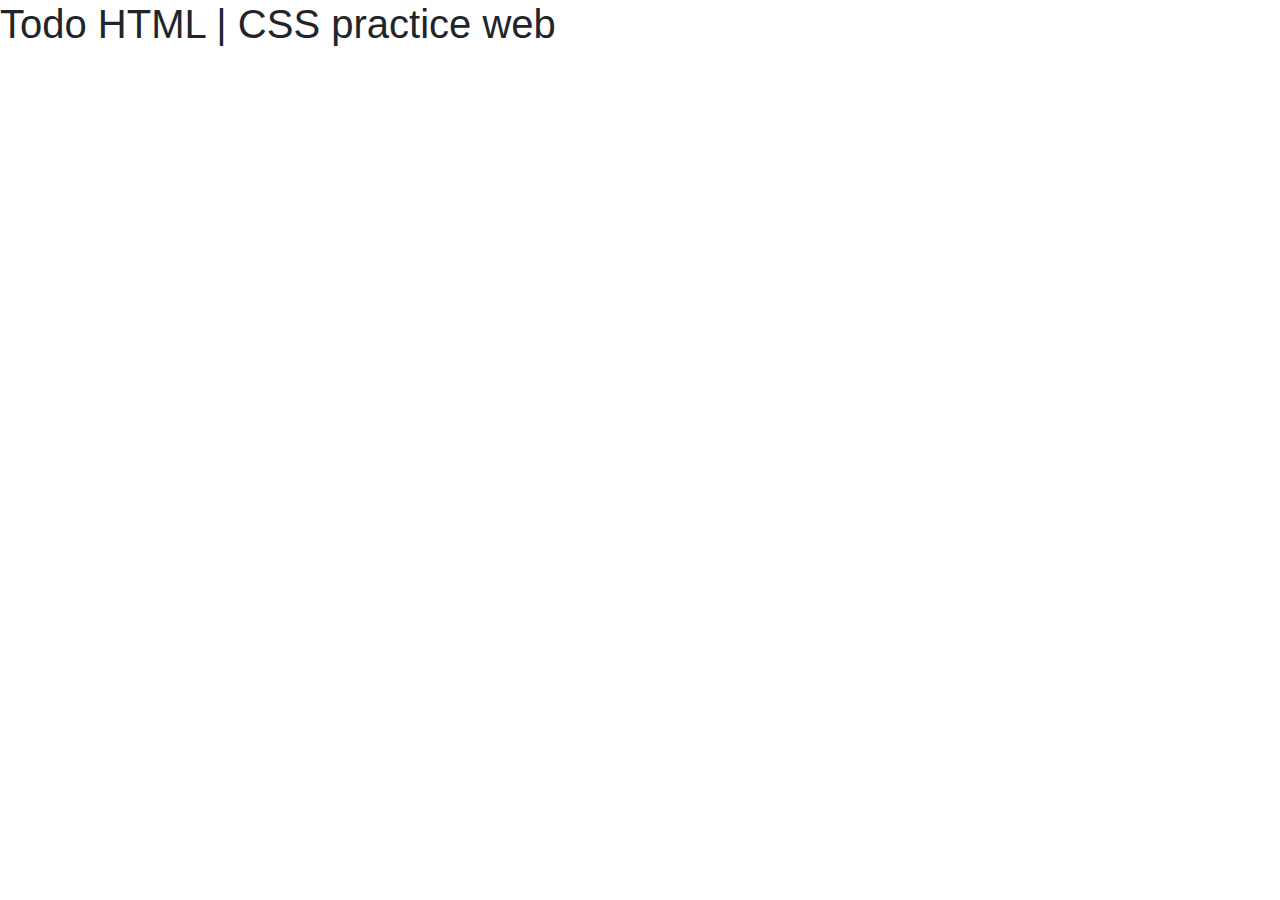
<file: index.html>
<!DOCTYPE html>
<html lang="es">
    <head>
        <meta charset="UTF-8">
        <meta name="viewport" content="width=device-width, initial-scale=1.0">
        <title>Todo HTML | CSS practice web</title>

        <link 
        rel="stylesheet" 
        href="https://cdn.jsdelivr.net/npm/bootstrap@4.0.0/dist/css/bootstrap.min.css" 
        integrity="sha384-Gn5384xqQ1aoWXA+058RXPxPg6fy4IWvTNh0E263XmFcJlSAwiGgFAW/dAiS6JXm" 
        crossorigin="anonymous"
        >
        

    </head>
    <body>
        
        <h1>Todo HTML | CSS practice web</h1>

        <script 
        src="https://cdn.jsdelivr.net/npm/bootstrap@4.0.0/dist/js/bootstrap.min.js" integrity="sha384-JZR6Spejh4U02d8jOt6vLEHfe/JQGiRRSQQxSfFWpi1MquVdAyjUar5+76PVCmYl" 
        crossorigin="anonymous"
        >
        </script>
    </body>
</html>
</file>
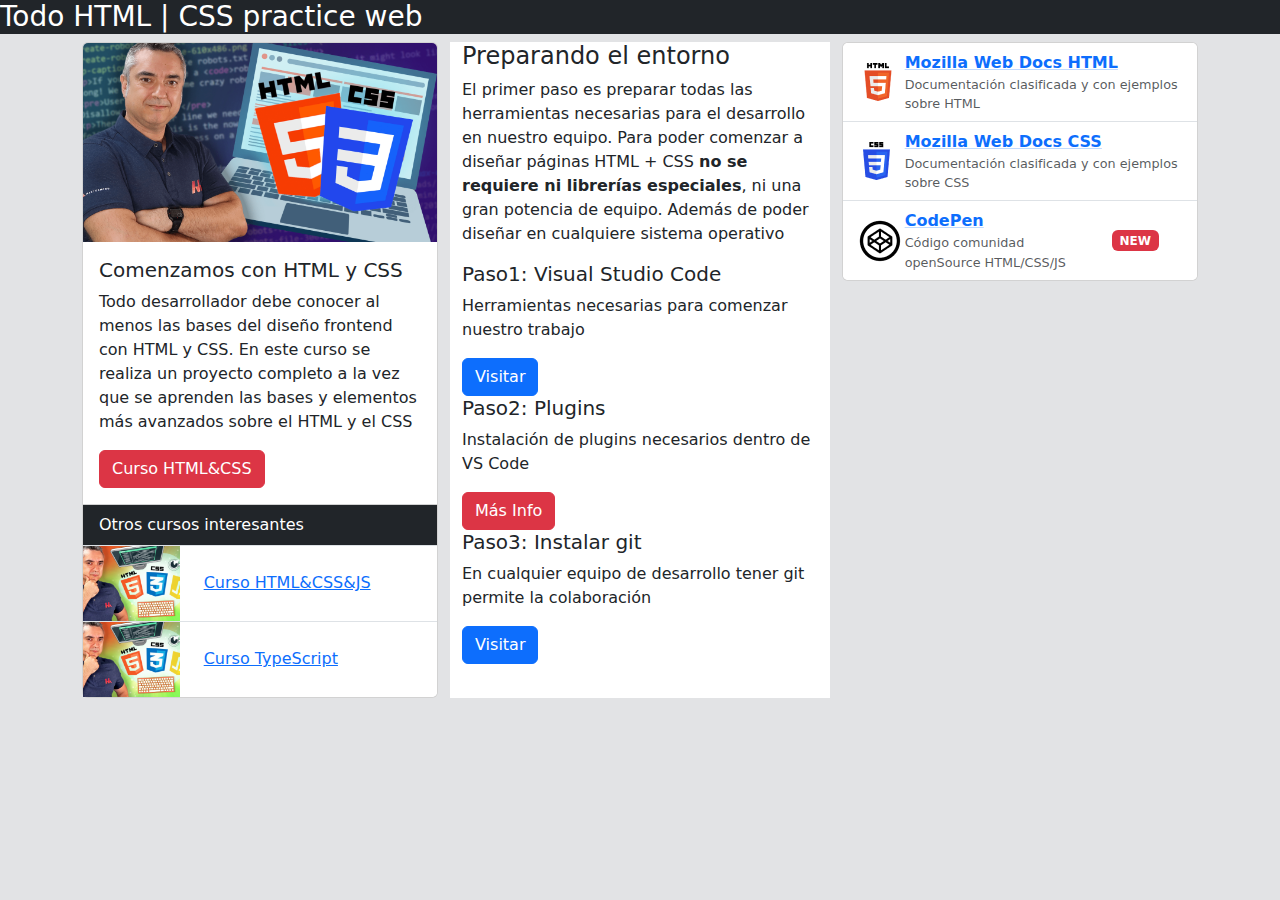
<file: Main/index.html>
<!DOCTYPE html>
<html lang="es">
    <head>
        <meta charset="UTF-8">
        <meta name="viewport" content="width=device-width, initial-scale=1.0">
        <title>Todo HTML | CSS practice web</title>
        <link rel="stylesheet" href="./css/BScss/bootstrap.min.css">
        <link rel="stylesheet" href="./css/estilos.css">
    </head>
    <body class="bg-secondary-subtle">
        <!-- INICIO NAV -->
        <nav class="content-fluid text-bg-dark">
            <h3>Todo HTML | CSS practice web</h3>
        </nav>
        <!-- FIN NAV -->
        <!-- INICIO CONT MAIN -->
        <main class="container">
            <!-- FILA 1 -->
            <div class="row">
                <!-- COL 1 SECCIONES -->
                <div class="col">
                    <!-- CARD CON ANIDADOS -->
                    <div class="card">
                        <img src="img/miniaturaCurso.png" class="card-img-top" alt="...">
                        <div class="card-body">
                            <h5 class="card-title">Comenzamos con HTML y CSS</h5>
                            <p class="card-text">Todo desarrollador debe conocer al menos las bases del diseño frontend con HTML y CSS. En este curso se realiza un proyecto completo a la vez que se aprenden las bases y elementos más avanzados sobre el HTML y el CSS</p>
                            <a 
                                href="https://www.mastermind.ac/courses/take/crea-paginas-web-con-html-css/lessons/37566441-comenzamos" 
                                class="btn btn-danger"
                            >
                                Curso HTML&CSS
                            </a>
                        </div>
                        <!-- SECCION OTROS CURSOS -->
                        <ul class="list-group list-group-flush">
                            <li class="list-group-item text-bg-dark">Otros cursos interesantes</li>
                            <li class="list-group-item p-0">
                                <div class="row">
                                    <div class="col-auto">
                                        <img src="./img/js_miniatura.png" alt="Miniatura JS" height="75px">
                                    </div>
                                    <div class="col align-self-center">
                                        <a href="https://code.visualstudio.com/">Curso HTML&CSS&JS</a>
                                    </div>
                                </div>
                            </li>
                            <li class="list-group-item p-0">
                                <div class="row">
                                    <div class="col-auto">
                                        <img src="./img/js_miniatura.png" alt="Miniatura TS" height="75px">
                                    </div>
                                    <div class="col align-self-center">
                                        <a href="https://code.visualstudio.com/">Curso TypeScript</a>
                                    </div>
                                </div>
        
                            </li>
                        </ul>
                        <!-- FIN OTROS CURSOS -->
                    </div>
                    <!-- FIN CARD CON ANIDADOS -->
                </div>
                <!-- FIN COL 1 SECCIONES -->
                <!-- COL 2 PASOS -->
                <div class="col bg-body">
                    <h4>Preparando el entorno</h4>
                    <p>El primer paso es preparar todas las herramientas necesarias para el desarrollo en nuestro equipo. Para poder comenzar a diseñar páginas HTML + CSS <span class="fw-bold">no se requiere ni librerías especiales</span>, ni una gran potencia de equipo. Además de poder diseñar en cualquiere sistema operativo</p>
                    <h5>Paso1: Visual Studio Code</h5>
                    <p>Herramientas necesarias para comenzar nuestro trabajo</p>
                    <a class="btn btn-primary" href="https://code.visualstudio.com/" role="button">Visitar</a>
                    <h5>Paso2: Plugins</h5>
                    <p>Instalación de plugins necesarios dentro de VS Code</p>
                    <a href="#collapseExample" class="btn btn-danger" data-bs-toggle="collapse" role="button" aria-expanded="false" aria-controls="collapseExample">Más Info</a>
                    <div class="collapse my-1" id="collapseExample">
                        <div class="card card-body">
                            <ul>
                                <li><a href="https://marketplace.visualstudio.com/items?itemName=ritwickdey.LiveServer">Live Server, servidor local en tiempo real</a></li>
                                <li><a href="https://marketplace.visualstudio.com/items?itemName=abusaidm.html-snippets">HTML snippet para la escritura rápida de código</a></li>
                            </ul>
                        </div>
                    </div>
                    <h5>Paso3: Instalar git</h5>
                    <p>En cualquier equipo de desarrollo tener git permite la colaboración</p>
                    <a href="https://git-scm.com/" class="btn btn-primary">Visitar</a>
                </div>
                <!-- FIN COL 2 PASOS -->
                <!-- COL 3 DOCS -->
                <div class="col">
                    <div class="card">
                        <ul class="list-group list-group-flush">
                            <li class="list-group-item">
                                <div class="row">
                                    <div class="col-2 align-self-center"><img src="./img/logo01.png" alt="Logo HTML5"> </div>
                                    <div class="col-10">
                                        <div class="row fw-semibold"><a href="https://developer.mozilla.org/es/docs/Web/HTML" class="p-0 link-underline link-underline-opacity-25 stretched-link">Mozilla Web Docs HTML</a></div>
                                        <div class="row"><small class="p-0 muyPequenyo text-body-secondary">Documentación clasificada y con ejemplos sobre HTML</small></div>
                                    </div>
                                </div>
                            </li>
                            <li class="list-group-item">
                                <div class="row">
                                    <div class="col-2 align-self-center ps-3"><img src="./img/logo02.png" alt="Logo HTML5"> </div>
                                    <div class="col-10">
                                        <div class="row fw-semibold"><a href="https://developer.mozilla.org/es/docs/Web/CSS" class="p-0 link-underline link-underline-opacity-25 stretched-link">Mozilla Web Docs CSS</a></div>
                                        <div class="row"><small class="p-0 muyPequenyo text-body-secondary">Documentación clasificada y con ejemplos sobre CSS</small></div>
                                    </div>
                                </div>
                            </li>
                            <li class="list-group-item">
                                <div class="row">
                                    <div class="col-2 align-self-center"><img src="./img/logo03.png" alt="Logo CodePen"> </div>
                                    <div class="col-6">
                                        <div class="row fw-semibold"><a href="https://codepen.io/" class="p-0 link-underline link-underline-opacity-25 stretched-link">CodePen</a></div>
                                        <div class="row"><small class="p-0 muyPequenyo text-body-secondary">Código comunidad openSource HTML/CSS/JS</small></div>
                                    </div>
                                    <div class="col-4 d-flex justify-content-center">
                                        <p class="m-0 align-self-center badge bg-danger">NEW</p>
                                    </div>
                                </div>
                            </li>
                        </ul>
                    </div>
                </div>
                <!-- FIN COL 3 DOCS -->
            </div>
            <!-- FIN FILA 1 -->
        </main>
        <!-- FIN CONT MAIN  -->
        <!-- CARGAMOS SCRIPT -->
        <script src="./js/BSjs/bootstrap.min.js"></script>
    </body>
</html>
</file>
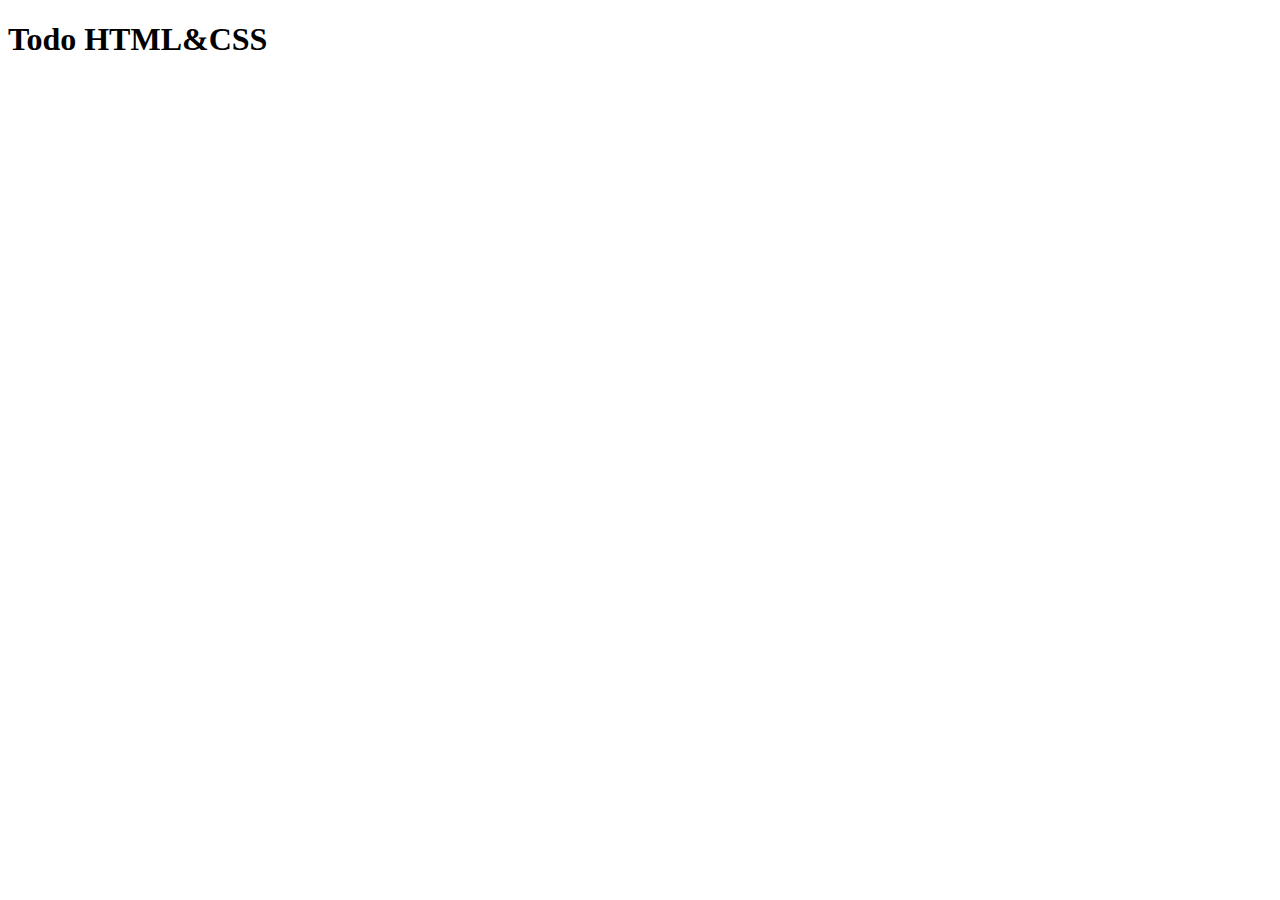
<file: template/index.html>
<!DOCTYPE html>
<html lang="es">
<head>
    <meta charset="UTF-8">
    <meta name="viewport" content="width=device-width, initial-scale=1.0">
    <title>Todo HTML&CSS</title>
    <link href="https://cdn.jsdelivr.net/npm/bootstrap@5.3.0/dist/css/bootstrap.min.css" rel="stylesheet" integrity="sha384-9ndCyUaIbzAi2FUVXJi0CjmCapSmO7SnpJef0486qhLnuZ2cdeRhO02iuK6FUUVM" crossorigin="anonymous">
</head>
<body>
    <h1>Todo HTML&CSS</h1>
    
    <script src="https://cdn.jsdelivr.net/npm/bootstrap@5.3.0/dist/js/bootstrap.bundle.min.js" integrity="sha384-geWF76RCwLtnZ8qwWowPQNguL3RmwHVBC9FhGdlKrxdiJJigb/j/68SIy3Te4Bkz" crossorigin="anonymous"></script>    
</body>
</html>
</file>
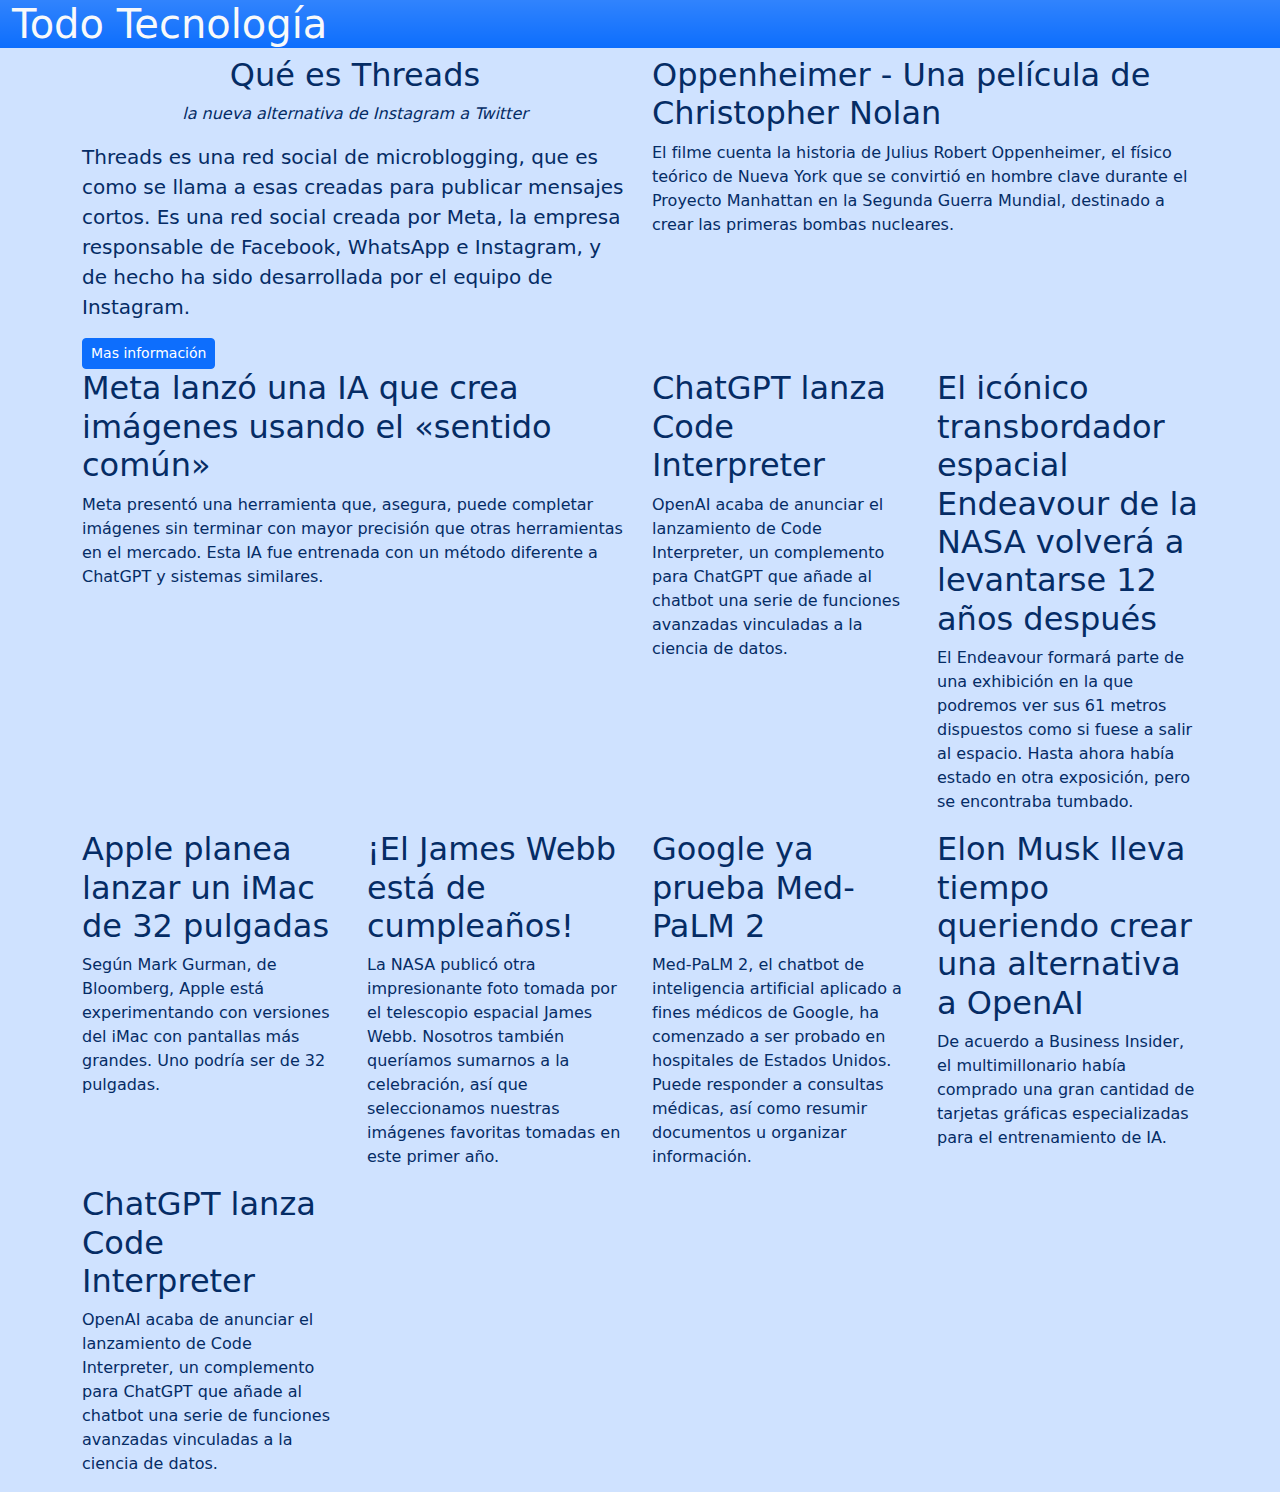
<file: todoTecnologia/index.html>
<!DOCTYPE html>
<html lang="es">
<head>
    <meta charset="UTF-8">
    <meta name="viewport" content="width=device-width, initial-scale=1.0">
    <title>Todo Tecnologia</title>
    <link rel="stylesheet" href="./css/BScss/bootstrap.min.css">
    <link rel="stylesheet" href="./css/estilos.css">
</head>
<body class="bg-primary-subtle text-primary-emphasis">
    <div class="container-fluid bg-primary bg-gradient">
        <h1 class="text-light">Todo Tecnología</h1>
    </div>
    <main>
        <!-- NOTICIAS PRINCIPALES -->
        <article class="container">
            <div class="row">
                <div class="col-sm ">
                    <h2 class="text-center">Qué es Threads</h2>
                    <p class="text-center fs-6 fst-italic">la nueva alternativa de Instagram a Twitter</p>
                    <p class="fs-5">Threads es una red social de microblogging, que es como se llama a esas creadas para publicar mensajes cortos. Es una red social creada por Meta, la empresa responsable de Facebook, WhatsApp e Instagram, y de hecho ha sido desarrollada por el equipo de Instagram.</p>
                    <a class="btn btn-primary btn-sm" href="noticia.html">Mas información</a>
                </div>
                <div class="col">
                    <h2>Oppenheimer - Una película de Christopher Nolan</h2>
                    <p>El filme cuenta la historia de Julius Robert Oppenheimer, el físico teórico de Nueva York que se convirtió en hombre clave durante el Proyecto Manhattan en la Segunda Guerra Mundial, destinado a crear las primeras bombas nucleares.</p>
                </div>
            </div>
        </article>
        <!-- FIN NOTICIAS PRINCIPALES -->
        <!-- NOTICIAS SECUNDARIAS -->
         <article class="container">
            <div class="row">
                <div class="col-sm-4 col-md-6 ">
                    <h2>Meta lanzó una IA que crea imágenes usando el «sentido común»</h2>
                    <p>Meta presentó una herramienta que, asegura, puede completar imágenes sin terminar con mayor precisión que otras herramientas en el mercado. Esta IA fue entrenada con un método diferente a ChatGPT y sistemas similares.</p>
                </div>
                <div class="col-sm-4 col-md-3 ">
                    <h2>ChatGPT lanza Code Interpreter</h2>
                    <p>OpenAI acaba de anunciar el lanzamiento de Code Interpreter, un complemento para ChatGPT que añade al chatbot una serie de funciones avanzadas vinculadas a la ciencia de datos.</p>
                </div>
                <div class="col-sm-4 col-md-3 ">
                    <h2>El icónico transbordador espacial Endeavour de la NASA volverá a levantarse 12 años después</h2>
                    <p>El Endeavour formará parte de una exhibición en la que podremos ver sus 61 metros dispuestos como si fuese a salir al espacio. Hasta ahora había estado en otra exposición, pero se encontraba tumbado. </p>
                </div>
            </div>
         </article>
        <!-- FIN NOTICIAS SECUNDARIAS -->
        <!-- OTRAS NOTICIAS -->
        <article class="container">
            <div class="row row-cols-1 row-cols-sm-2 row-cols-md-4">
                <div class="col ">
                    <h2>Apple planea lanzar un iMac de 32 pulgadas</h2>
                    <p>Según Mark Gurman, de Bloomberg, Apple está experimentando con versiones del iMac con pantallas más grandes. Uno podría ser de 32 pulgadas.</p>        
                </div>
                <div class="col ">
                    <h2>¡El James Webb está de cumpleaños!</h2>
                    <p>La NASA publicó otra impresionante foto tomada por el telescopio espacial James Webb. Nosotros también queríamos sumarnos a la celebración, así que seleccionamos nuestras imágenes favoritas tomadas en este primer año.</p>
                </div>
                <div class="col ">
                    <h2>Google ya prueba Med-PaLM 2</h2>
                    <p>Med-PaLM 2, el chatbot de inteligencia artificial aplicado a fines médicos de Google, ha comenzado a ser probado en hospitales de Estados Unidos. Puede responder a consultas médicas, así como resumir documentos u organizar información.</p>
                </div>
                <div class="col ">
                    <h2>Elon Musk lleva tiempo queriendo crear una alternativa a OpenAI</h2>
                    <p>De acuerdo a Business Insider, el multimillonario había comprado una gran cantidad de tarjetas gráficas especializadas para el entrenamiento de IA.</p>
                </div>
                <div class="col ">
                    <h2>ChatGPT lanza Code Interpreter</h2>
                    <p>OpenAI acaba de anunciar el lanzamiento de Code Interpreter, un complemento para ChatGPT que añade al chatbot una serie de funciones avanzadas vinculadas a la ciencia de datos.</p>
                </div>
            </div>
        </article>
        <!-- FIN OTRAS NOTICIAS -->
    </main>
    <script src="./js/BSjs/bootstrap.bundle.min.js"></script>
</body>
</html>
</file>
<file: Main/css/estilos.css>
.muyPequenyo{
    font-size: 0.8em;
}
</file>
<file: todoTecnologia/css/estilos.css>
.mastermind08{
    background-color: #FD0C49;
    color: white;
    opacity: 0.8;
}
.mastermind{
    background-color: #FD0C49;
    color: white;
}
.mastermindGray80{
    background-color: gray;
    color: white;
    opacity: 0.8;
}
.mastermindGray60{
    background-color: gray;
    color: white;
    opacity: 0.6;
}
.mastermindGray80{
    background-color: gray;
    color: white;
    opacity: 0.8;
}
</file>
